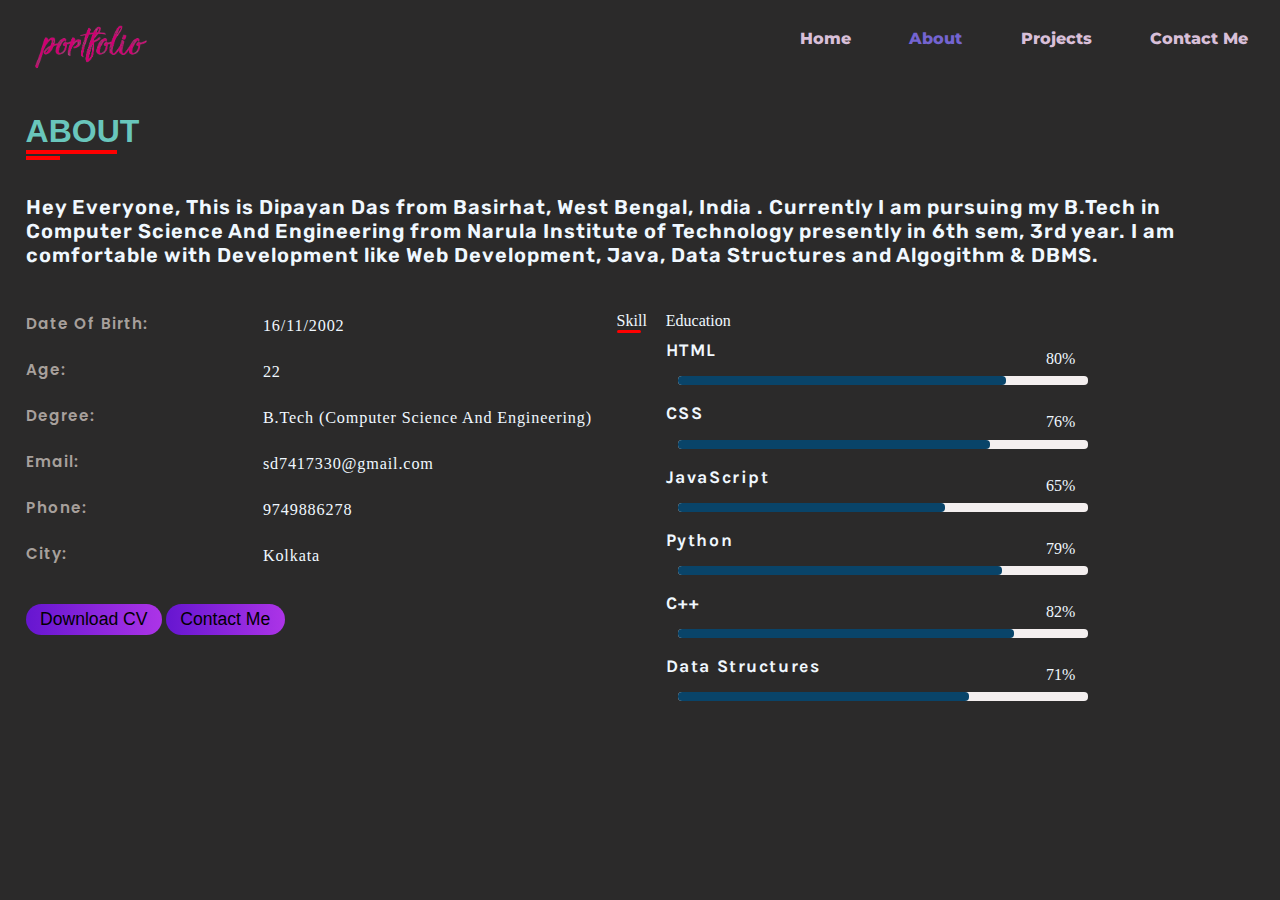
<file: about.html>
<!DOCTYPE html>
<html lang="en">
<head>
    <meta charset="UTF-8">
    <meta http-equiv="X-UA-Compatible" content="IE=edge">
    <meta name="viewport" content="width=device-width, initial-scale=1.0">
    <title>About</title>
    <link rel="stylesheet" href="./CSS/utility.css">
    <link rel="stylesheet" href="./CSS/about.css">
    <link rel="stylesheet" href="./CSS/navbar.css">
</head>
<body>
    <header>
        <div class="navbar">
            <h2 class="heading"><img src="./Image/portfolio.png" alt="" class="heading-img"></h2>
            <ul class="navmenu">
                <li class="menus"><a href="./index.html" class="menuli">Home</a></li>
                <li class="menus"><a href="./about.html" class="menuli active">About</a></li>
                <li class="menus"><a href="./project.html" class="menuli">Projects</a></li>
                <li class="menus"><a href="./contact.html" class="menuli">Contact Me</a></li>
            </ul>
            <img src="./Image/bars-solid.svg" alt="" id="barImg">
        </div>
    </header>
    <h1 class="head">About</h1>
    <div class="aboutme">Hey Everyone, This is Dipayan Das from Basirhat, West Bengal, India .
        Currently I am pursuing my B.Tech in Computer Science And Engineering from Narula Institute of Technology presently in 6th sem, 3rd year.
        I am comfortable with Development like Web Development, Java, Data Structures and Algogithm & DBMS.
    </div>
    <div class="detail_skill">
        <div class="extradetails">
            <div class="detail">
                <span>Date Of Birth: </span>
                <p>16/11/2002</p>
            </div>
            <div class="detail">
                <span>Age: </span>
                <p>22</p>
            </div>
            <div class="detail">
                <span>Degree: </span>
                <p>B.Tech (Computer Science And Engineering) </p>
            </div>
            <div class="detail">
                <span>Email: </span>
                <p>sd7417330@gmail.com</p>
            </div>
            <div class="detail">
                <span>Phone: </span>
                <p>9749886278</p>
            </div>
            <div class="detail">
                <span>City: </span>
                <p>Kolkata</p>
            </div>
            <div class="buttons">
                <button class="btn"><a  class = "btn-cv"download href="./Resume.pdf">Download CV</a></button>
                <button class="btn"><a class="btn-contact" href="./contact.html">Contact Me</a></button>
            </div>
        </div>
        <div class="skillandEdu">
            <div class="switch">
                <p id="switch-s">Skill<span class="underline sktabActive"></span></p>
                <p id="switch-e">Education<span class="underline sktabClose"></span></p>
            </div>
            <div class="skills">
                <div class="skill">
                    <span class="sktitle">HTML</span>
                    <div class="strength-bar"><span style="width: 80%;"></span></div>
                    <span class="strength-percentage">80%</span>
                </div>
                <div class="skill">
                    <span class="sktitle">CSS</span>
                    <div class="strength-bar"><span style="width: 76%;"></span></div>
                    <span class="strength-percentage">76%</span>
                </div>
                <div class="skill">
                    <span class="sktitle">JavaScript</span>
                    <div class="strength-bar"><span style="width: 65%;"></span></div>
                    <span class="strength-percentage">65%</span>
                </div>
                <div class="skill">
                    <span class="sktitle">Python</span>
                    <div class="strength-bar"><span style="width: 79%;"></span></div>
                    <span class="strength-percentage">79%</span>
                </div>
                <div class="skill">
                    <span class="sktitle">C++</span>
                    <div class="strength-bar"><span style="width: 82%;"></span></div>
                    <span class="strength-percentage">82%</span>
                </div>
                <div class="skill">
                    <span class="sktitle">Data Structures</span>
                    <div class="strength-bar"><span style="width: 71%;"></span></div>
                    <span class="strength-percentage">71%</span>
                </div>
            </div>
            <din class="edu" style="display: none;">
                <div class="eduItem top">
                    <h3 class="institute">Basirhat High School (HS)</h3>
                    <p class="courseName">WBBSE</p>
                    <p class="percent">Marks Obtained: 89%</p>
                    <p class="duration">2012-2018</p>
                </div>
                <div class="eduItem bottom">
                    <h3 class="institute">Basirhat High School (HS)</h3>
                    <p class="courseName">WBCHSE</p>
                    <p class="percent">Marks Obtained: 88.2%</p>
                    <p class="duration">2018-2020</p>
                </div>
                <div class="eduItem top">
                    <h3 class="institute">Narula Intitute of Technology</h3>
                    <p class="courseName">B.tech (CSE)</p>
                    <p class="percent">CGPA: 8.95 (Till 5th Sem)</p>
                    <p class="duration">2020 - Present</p>
                </div>
            </din>
        </div>
    </div>
    <script src="./Js/about.js"></script>
    <script src="./Js/utlity.js"></script>
</body>
</html>
</file>
<file: CSS/utility.css>
@import url('https://fonts.googleapis.com/css2?family=Acme&family=Clicker+Script&family=Fira+Sans&family=Karla&family=Lobster&family=Mogra&family=Montserrat&family=Poppins&family=Rubik&family=Signika+Negative&display=swap');
@import url("./utility.css");
:root{
    --color-select:#7464d1;
}
.btn{
    position: relative;
    font-family: 'Franklin Gothic Medium', 'Arial Narrow', Arial, sans-serif;
    font-size: 1.1rem;
    font-weight: 500;
    padding: 0.3rem 0.9rem;
    outline: none;
    border: none;
    background-image:linear-gradient(90deg, #6616d0, #ac34e7);
    margin-top: 1rem;
    border-radius: 30px;
    cursor: pointer;
    overflow: hidden;
}
*{
    margin: 0;
    padding: 0;
    box-sizing: border-box;
    /* color: white; */
}
body{
    background-color: rgb(43, 42, 42);
    color: aliceblue;
}
.head{
    position: relative;
    width: fit-content;
    font-family: 'Segoe UI', Tahoma, Geneva, Verdana, sans-serif;
    text-transform: uppercase;
    margin: 2vh 2vw;
    color: #69c6bc;
    user-select: none;
}
.head::before{
    content: '';
    position:absolute;
    left: 0vw;
    top: 100%;
    width: 80%;
    height: 10%;
    background-color: red;
}
.head::after{
    content: '';
    position:absolute;
    left: 0vw;
    top: 115%;
    width: 30%;
    height: 10%;
    background-color: red;
}
.head:hover::before{
    animation: headanim 0.8s linear;
}
.head:hover::after{
    animation: headanim2 0.85s linear;
}
@keyframes headanim {
    0%{
        width: 0%;
    }
    100%{
        width: 80%;
    }
}
@keyframes headanim2 {
    0%{
        width: 0%;
    }
    100%{
        width: 30%;
    }
}
@media screen and (max-width:190px){
    .btn{
        font-size: 0.35rem;
    }
}
</file>
<file: CSS/about.css>
.aboutme{
    width: 90%;
    margin: 5vh 2vw;
    font-family: 'Rubik', sans-serif;
    font-size: 1.25rem;
    letter-spacing: 1px;
    font-weight: 590;
}
.detail_skill{
    width: 90%;
    margin: 0 2vw;
    display: flex;
}
.extradetails{
    flex: 0 0 50%;
}
.detail{
    display: flex;
    width: 100%;
    margin: 0 0 2vh 0;
}
.detail span{
    flex: 0 0 40%;
    font-family: 'Poppins', sans-serif;
    font-weight: 600;
    font-size: 0.95rem;
    letter-spacing: 1px;
    color: #d8cfc9ba;
}
.detail p{
    width: fit-content;
    padding: 0.5vh 0.54vw;
    font-size: 16.2px;
    font-family: 'Times New Roman', Times, serif;
    font-weight: 520;
    letter-spacing: 0.85px;
}
.btn a{
    color: black;
    text-decoration: none;
}
.overlay{
    position: absolute;
    border-radius: 50%;
    background-color: #fff;
    color: red;
    transform: translate(-50%,-50%);
    animation: blink 0.45s linear;
}
.skillandEdu{
    flex: 0 0 50%;
}
.skills{
    margin-left: 5vw;
}
.skill{
    position: relative;
    width: 100%;
    margin-bottom: 2vh;
}
.sktitle{
    font-size: 1.1rem;
    font-weight: bold;
    font-family: 'Karla', sans-serif;
    letter-spacing: 1.59px;
}
.strength-bar{
    position: relative;
    width: 80%;
    height: 1vh;
    background-color: rgb(244, 239, 239);
    border-radius: 4px;
    margin-left: 1vw;
    margin-top: 1.8vh;
}
.strength-bar span{
    position: absolute;
    top: 0;
    left: 0;
    height: 1vh;
    background-color: #094469;
    border-radius: 4px;
    animation: progressBar 2.5s ease-in-out;
}
.strength-percentage{
    position: absolute;
    top: 10px;
    right: 8vw;
}
.switch{
    margin-bottom: 10px;
}
.switch p{
    position: relative;
    display: inline-block;
    padding: 0 0 0 15px;
    cursor: pointer;
}
.underline{
    position: absolute;
    width: 0%;
    height: 3px;
    background-color: red;
    top: 100%;
    left: 15px;
    border-radius: 5px;
}
.sktabActive{
    width: 55%;
    animation: progressBar 0.3s linear;
}
.sktabClose{
    width: 0%;
    animation: deprogress 0.3s linear;
}
.edu{
    position: relative;
    display: flex;
    height: 100%;
    margin-top: 16px;
}
.edu::after{
    position: absolute;
    content: '';
    width: 100%;
    height: 5px;
    top: 50%;
    background-color: white;
    z-index: -1;
    margin-top: 8px;
    border-radius: 10px;
    animation: timeline 2s  linear forwards;
}
.eduItem{
    position: relative;
    display: flex;
    flex-direction: column;
    height: 50%;
    background-color: rgb(123, 28, 28);
    border-radius: 10px;
    margin: 0 10px;
    width: 15vw;
    opacity: 0;
}
.eduItem:nth-child(2){
    animation-delay: 1s;
}
.eduItem:nth-child(3){
    animation-delay: 2s;
}
.top::after{
    content: '';
    position: absolute;
    top: 100%;
    left: 50%;
    transform: translateX(-50%);
    margin-top: 3px;
    width: 15px;
    height: 15px;
    border-radius: 50%;
    background-color: rgb(99, 28, 170);
}
.bottom::after{
    content: '';
    position: absolute;
    top: -13%;
    left: 50%;
    transform: translateX(-50%);
    width: 15px;
    height: 15px;
    border-radius: 50%;
    background-color: rgb(99, 28, 170);
}
.institute{
    font-size: 1.1rem;
    font-family: 'Poppins', sans-serif;
    margin: 10px 0 0 10px;
}
.courseName{
    margin: 5px 0 0 10px;
    font-family: 'Rubik', sans-serif;
}
.percent{
    margin: 5px 0 0 10px;
    font-family: 'Signika Negative', sans-serif;
    font-size: 0.9rem;
}
.duration{
    margin: 5px 0 0 10px;
    font-family: 'Signika Negative', sans-serif;
    font-size: 0.7rem;
}
.top{
    top: 0%;
    margin-bottom: 25px;
    animation: fadetop 1s  forwards linear;
}
.bottom{
    top: 50%;
    margin-top: 20px;
    animation: fadedown 1s  forwards linear;
}
@keyframes blink {
    0%{
        width: 0;
        height: 0;
        opacity: 0.5;
    }
    100%{
        width: 300px;
        height: 300px;
        opacity: 0;
    }
   
}
@keyframes progressBar{
    0%{
        width: 0%;
    }
}
@keyframes deprogress{
    0%{ width: 55%; }
    100%{ width: 0%; }
}
@keyframes timeline {
    0%{
        width: 0%;
    }
    100%{
        width: 100%;
    }
}
@keyframes timelineRes {
    0%{
        height: 0%;
    }
    100%{
        height: 100%;
    }
}
@keyframes fadetop {
    0%{
        transform: translateY(-10px);
        opacity: 0;
    }
    100%{
        transform: translateY(0px);
        opacity: 1;
    }
}
@keyframes fadedown {
    0%{
        transform: translateY(10px);
        opacity: 0;
    }
    100%{
        transform: translateY(0px);
        opacity: 1;
    }
}
@media screen and (max-width:964px) {
    .detail_skill{
        flex-direction: column;
    }
    .extradetails{
        flex: 0 0 100%;
    }
    .skillandEdu{
        flex: 0 0 100%;
        margin: 40px 0;
    }
    .edu{
        margin-left: 0px;
        flex-direction: column;
    }
    .edu::after{
        height: 100%;
        width: 5px;
        top: 0;
        left: 50%;
        margin-top: 0;
        margin-left: 15px;
        animation: timelineRes 2s  linear forwards;
    }
    .eduItem{
        /* flex-direction: row; */
        width: 50%;
    }
    .institute{
        margin: 10px 10px 1px 10px;
    }
    .duration{
        margin: 5px 0 5px 10px;
    }
    .top{
        top: 0%;
        margin-bottom: 0;
        margin-right: 25px;
        animation: fadetop 1s  forwards linear;
    }
    .bottom{
        top: 0%;
        left: 50%;
        margin-top: 0;
        margin-left: 25px;
        animation: fadedown 1s  forwards linear;
    }
    .top::after{
        left: 100%;
        top: 50%;
        transform: translateY(-50%);
    }
    .bottom::after{
        left: -15px;
        top: 50%;
        transform: translateY(-50%);
    }
    .strength-percentage{
        right: 17vw;
    }
}
@media  screen and (max-width:374px) {
    .aboutme{
        font-size: 1.15rem;
    }
    .sktitle{
        font-size: 0.7rem;
    }
    .btn{
        font-size: 0.9rem;
    }    
}
@media  screen and (max-width:230px) {
    .institute{
        font-size: 0.75rem;
        margin-left: 3px;
    }
    .courseName{
        font-size: 0.65rem;
        margin-left: 3px;
    }
    .percent{
        font-size: 0.55rem;
        margin-left: 3px;
    }
    .duration{
        font-size: 0.5rem;
        margin-left: 3px;
    }
}
</file>
<file: CSS/navbar.css>
.navbar{
    /* background-color: rgb(41, 31, 31); */
    display: flex;
    justify-content: space-between;
    align-items: center;
    padding: 0rem;
    margin-bottom: 4vh;
}
.navmenu{
    display: flex;
    /* display: none; */
    justify-content: space-between;
    align-items: center;
    flex: 0 0 35%;
    margin-right: 2rem;
}
.heading{
    position: relative;
    font-size: 1.9rem;
    margin-left: 2vw;
    margin-top: 2vh;
    font-family: 'Poppins', sans-serif;
    letter-spacing: 5px;
    color: white;
}
.heading span{
    font-family: 'Clicker Script', cursive;
}
.heading-img{
    display: block;
    width: 10vw;
}
.heading:hover{
    user-select: none;
}
.heading:hover::before,
.heading:hover::after{
    width: 100%;
    height: 100%;
}
.navmenu li{
    list-style-type: none;
}
.active{
    color: var(--color-select);
}
.menuli{
    font-family: 'Montserrat', sans-serif;
    text-decoration: none;
    font-weight: 800;
    transition: all 0.3s ease-in-out;
    color: thistle;
}
.menuli:hover{
    color: var(--color-select);
}
#barImg{
    display: none;
    width: 2.1vw;
    cursor: pointer;
    /* margin-right: 20px; */
}
@media screen and (max-width:1129px) {
    .navmenu{
        flex: 0 0 40%;
    }
}
@media screen and (max-width:900px) {
    .navmenu{
        flex: 0 0 50%;
    }
    .heading{
        font-size: 1.5rem;
    }
}
@media screen and (max-width:626px) {
    .navmenu{
        position: absolute;
        top: 54px;
        right: -32px;
        background-color: rgb(31, 9, 9);
        flex-direction: column;
        justify-content: space-evenly;
        align-items: center;
        height: calc(100vh - 35px);
        width: 100vw;
        clip-path: circle(0% at 100% 0%);
        transition: all 0.8s;
    }
    .Active{
        clip-path: circle(127% at 100% 0%);
        z-index: 5;
    }
    .navbar img{
        display: block;
    }
    .heading{
        font-size: 0.8rem;
    }
    #barImg{
        display: block;
    }
}
/* .heading::before{
    content: "";
    position: absolute;
    width: 30%;
    height: 50%;
    background-color: transparent;
    border-top:0.29rem solid #440479;
    border-left:0.29rem solid #440479;
    top: -0.3rem;
    left: -1rem;
    transition: all 0.3s linear;
}
.heading::after{
    content: "";
    position: absolute;
    width: 30%;
    height: 50%;
    background-color: transparent;
    border-bottom:0.29rem solid #440479;
    border-right:0.29rem solid #440479;
    bottom: -0.3rem;
    right: -0.7rem;
    transition: all 0.3s linear;
} */
</file>
